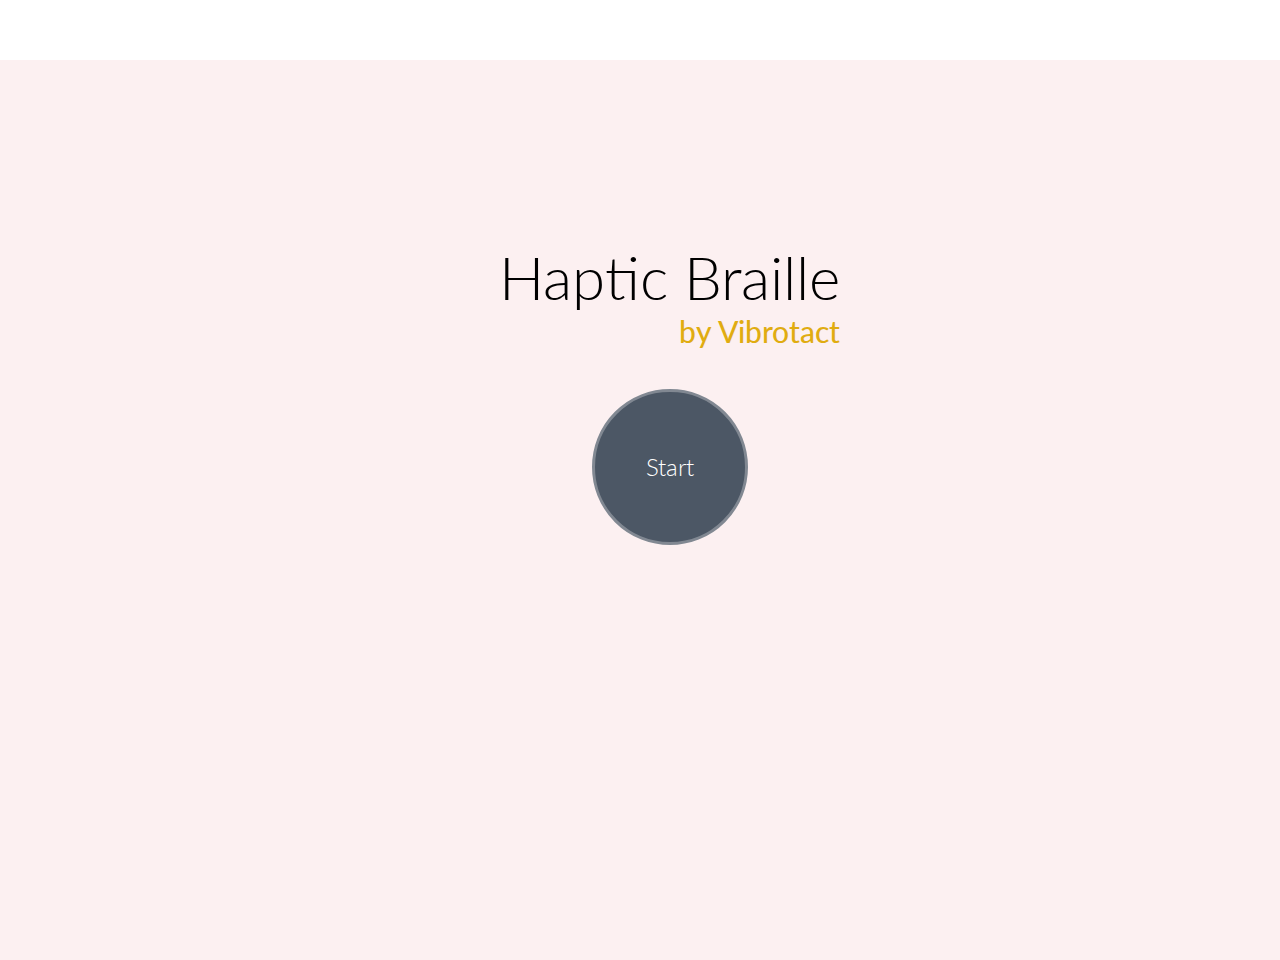
<file: index.html>
<html>
<head>
    <title>Haptic Braille</title>
    <script src="assets/js/jquery.min.js"></script>
    <script src="assets/js/script.js"></script>
    <script src="assets/js/braille.js"></script>
    <link rel="stylesheet" type="text/css" href="assets/css/style.css">
    <link href="http://fonts.googleapis.com/css?family=Lato:300,400,700" rel="stylesheet" type="text/css">
</head>

<body>
    <div id="top-bar">
        <div id="title">Haptic Braille</div>
        <div id="divisor"></div>
        <div id="subtitle">Subtitle</div>
    </div>
    <div id="content">
    <div id="container">
        
        <!-- INTRO -->
        
        <div id="intro">
            <div id="title">Haptic Braille</div>
            <div id="subtitle">by Vibrotact</div>
            <div id="start-button">Start</div>
        </div>
        
        <!-- MENU -->
        
        <div id="menu-container">
            <div class="item">
                <div class="name">Vowels</div>
            </div>
            <div class="item">
                <div class="name">Consonants</div>
            </div>
            <div class="item">
                <div class="name">Numbers</div>
            </div>
            <div class="item">
                <div class="name">Punctuation</div>
            </div>
            <div class="item" >
                <div class="name">Other</div>
            </div>
            <div class="item">
                <div class="name">Other</div>
            </div>
        </div>
        <div id="submenu-container">
            <div id="submenu-buttons-container">
                <div id="learn" class="item">
                    <div class="name">Learn</div>
                </div>
                <div id="quiz" class="item">
                    <div class="name">Quiz</div>
                </div>
            </div>
            <div id="submenu-back-container">
                <div class="button back">Back</div>
            </div>
        </div>
        
        <!-- LEARN -->
        
        <div id="letters-container"></div>
        <div id="buttons-container">
            <div class="button start">Start</div>
            <!-- <div class="button stop">Stop</div> -->
            <div class="button back">Back</div>
        </div>
        <div id="braille-container">
            <div id="pin1" class="pin"></div>
            <div id="pin4" class="pin"></div>
            <div id="pin2" class="pin"></div>
            <div id="pin5" class="pin"></div>
            <div id="pin3" class="pin"></div>
            <div id="pin6" class="pin"></div>
        </div>
    </div>        
    </div>
</body>    
</html>
</file>
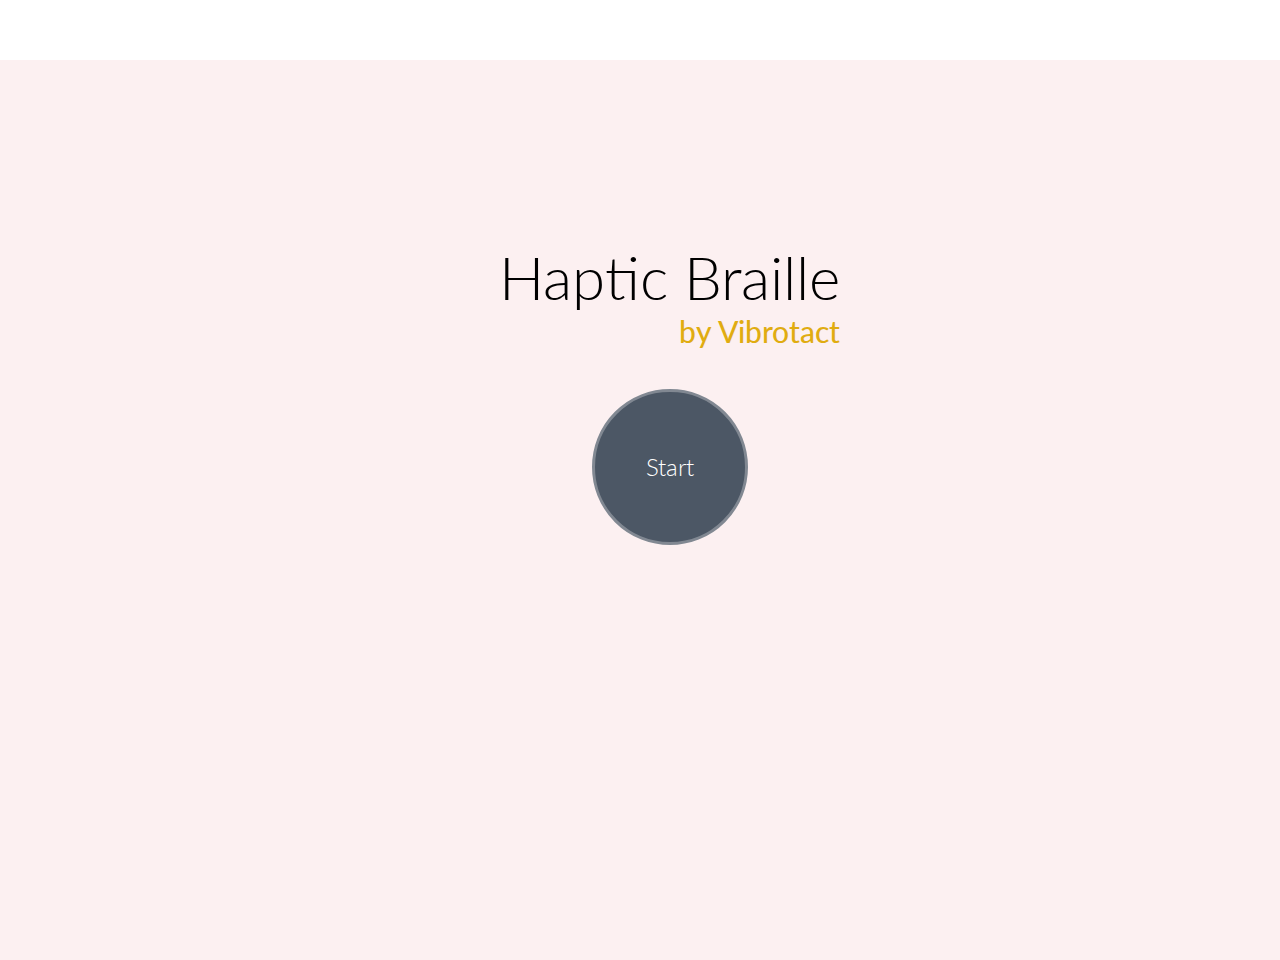
<file: menu.html>
<html>
<head>
    <title>Haptic Braille</title>
    <script src="assets/js/jquery.min.js"></script>
    <script src="assets/js/script.js"></script>
    <script src="assets/js/braille.js"></script>
    <link rel="stylesheet" type="text/css" href="assets/css/style.css">
    <link href="http://fonts.googleapis.com/css?family=Lato:300,400,700" rel="stylesheet" type="text/css">
</head>

<body>
    <div id="top-bar">
        <div id="title">Haptic Braille</div>
        <div id="divisor"></div>
        <div id="subtitle">Subtitle</div>
    </div>
    <div id="content">
        
        <!-- INTRO -->
        
        <div id="intro">
            <div id="title">Haptic Braille</div>
            <div id="subtitle">by Vibrotact</div>
            <div id="start-button">Start</div>
        </div>
        
        <!-- MENU -->
        
        <div id="menu-container">
            <div class="item">
                <div class="name">Vowels</div>
            </div>
            <div class="item">
                <div class="name">Consonants</div>
            </div>
            <div class="item">
                <div class="name">Numbers</div>
            </div>
            <div class="item">
                <div class="name">Punctuation</div>
            </div>
            <div class="item" >
                <div class="name">Other</div>
            </div>
            <div class="item">
                <div class="name">Other</div>
            </div>
        </div>
        <div id="submenu-container">
            <div id="submenu-buttons-container">
                <div id="learn" class="item">
                    <div class="name">Learn</div>
                </div>
                <div id="quiz" class="item">
                    <div class="name">Quiz</div>
                </div>
            </div>
            <div id="submenu-back-container">
                <div class="button back">Back</div>
            </div>
        </div>
        
        <!-- LEARN -->
        
        <div id="letters-container">
            <div id="frame"></div>
        </div>
        <div id="buttons-container">
            <div class="button start">Start</div>
            <!-- <div class="button stop">Stop</div> -->
            <div class="button back">Back</div>
        </div>
        <div id="braille-container">
            <div id="pin1" class="pin"></div>
            <div id="pin4" class="pin"></div>
            <div id="pin2" class="pin"></div>
            <div id="pin5" class="pin"></div>
            <div id="pin3" class="pin"></div>
            <div id="pin6" class="pin"></div>
        </div>
    </div>
</body>    
</html>
</file>
<file: assets/css/style.css>
body {
    margin: 0px;
    font-family: 'Lato';
}

.img-scaled {
    width: 100%;   
}

.img-scaled-wh {
    width: 100%;
    height: 100%:
}

.clear {
    clear: both;   
}

.float-left {
    float: left;
}

.float-right {
    float: right;
}
#intro #title {
    font-size: 60px;
    font-weight: 300;
    text-align: center;
    margin-bottom: 0px;
}

#intro #subtitle {
    font-size: 30px;
    font-weight: 500;
    margin-bottom: 40px;
    color: #e0ac11;
    text-align: right;
}

#intro {
    position: absolute;
    top: 50%;
    margin-top: calc((-263px - 156px)/2);
    left: 50%;
    margin-left: calc(282px/(-2));
}

#intro #start-button {
    border: 3px solid #818892;
    transition: 0.2s;
    -webkit-transition: 0.2s;
    border-radius: 50%;
    background: #4c5765;
    color: white;
    font-size: 24px;
    width: 150px;
    height: 150px;
    font-weight: 300;
    text-align: center;
    line-height: 150px;
    margin: 0px auto;
}

#intro #start-button:hover {
    color: #e0ac11;
    border-color: #e0ac11;   
    border-width: 3px;
}

#intro #start-button:active {
    background-color: #e0ac11;
    color: white;
}

#top-bar {
    position: fixed;
    width: 100%;
    background: #4c5765;
    color: #fff;
    z-index: 100;
    display: none;
    top: 0px;
}

#top-bar #title {
    font-size: 30px;
    margin: 0px 30px;
    height: 60px;
    line-height: 60px;
    float: left;
    font-weight: 300;
}

#content {
    margin-top: 60px;
    padding-bottom: 60px;
    height: calc(100% - 60px);
    background-color: #fcf0f1;
}

#menu-container {
    position: absolute;
    width: calc(((150px  + (2*3px))*2) + 40px);
    left: 50%;
    top: 50%;
    margin-left: calc((((150px  + (2*3px))*2) + 40px)/(-2));
    margin-top: calc((((150px  + (2*3px))*3) + (40px * 2))/(-2));
    display: none;
}

#menu-container .item {
    height: 150px;
    width: 150px;
    border-radius: 50%;
    border: 3px solid #818892;
    float: left;
    margin: 0px 40px 40px 0px;
    transition: 0.2s;
    -webkit-transition: 0.2s;
    background: #4c5765;
    color: white;
}

#menu-container .item:hover, #submenu-container .item:hover {
    color: #e0ac11;
    border-color: #e0ac11;   
}

#menu-container .item:active, #submenu-container .item:active {
    background-color: #e0ac11;
    color: white;
}

#menu-container .item:nth-child(2n) {
    margin-right: 0px;
}

#menu-container .item:nth-last-child(1), #menu-container .item:nth-last-child(2) {
    margin-bottom: 0px;
}

#menu-container .item .name, #submenu-buttons-container .item .name {
    line-height: 150px;
    text-align: center;
    font-size: 18px;
    font-weight: 300;
}

#letters-container .letter {
    display: inline-block;
    height: 100px;
    width: 100px;
    text-align: center;
    line-height: 100px;
    font-size: 60px;
    border: 3px solid white;
    border-radius: 3px;
}

#letters-container .letter-active {
    border: 3px solid #e0ac11;
    border-radius: 3px;    
}

#letters-container {
    margin: calc(426px / 2) auto 0px auto;
    text-align: center;
    display: none;
}

#buttons-container {
    text-align: center;
    margin-top: 40px;
    display: none;
}

#buttons-container .button {
    display: inline-block;
    width: 100px;
    height: 40px;
    line-height: 40px;
    text-align: center;
    border: 1px solid #818892;
    transition: 0.2s;
    -webkit-transition: 0.2s;
    font-weight: 300;
    border-radius: 3px;
    background-color: #4c5765;
    color: white;
    margin: 0px 20px;
}

#buttons-container .start:hover {
    color: #78c272;
    border-color: #78c272;
}

#buttons-container .start-active {
    background-color: #78c272;
    color: white;
}

#buttons-container .stop:hover {
    border-color: #de6868;
    color: #de6868;
}

#buttons-container .stop-active {
    background-color: #de6868;
    color: white;
}

#buttons-container .back:hover {
    border-color: #e0ac11;
    color: #e0ac11;
}

#buttons-container .back-active {
    background-color: #e0ac11;
    color: white;
}

#buttons-container .start-active:hover, #buttons-container .back-active:hover {
    color: white;
}

#braille-container .pin {
    height: 40px;
    width: 40px;
    border-radius: 50%;
    border: 3px solid #818892;
    //background-color: #4c5765;
    margin: 0px 20px 20px 0px;
    float: left;
}

#braille-container .pin:nth-child(2n) {
    margin-right: 0px;
}

#braille-container .pin:nth-last-child(1), #braille-container .pin:nth-last-child(2){
    margin-bottom: 0px;
}

#braille-container {
    width: calc( (40px * 2) + (2 * 2 * 3px) + 20px);
    padding: 20px;
    margin: 40px auto 0px auto;
    display: none;
}

#letters-container #frame {
    border: 3px solid #e0ac11;
    border-radius: 10px;;
    height: 100px;
    width: 100px;
    position: absolute;
    display: none;
    transition: 0.5s;
    -webkit-transition: 0.5s;
}

#submenu-container {
    display: none;
    position: absolute;
    width: calc(((150px  + (2*3px))*2) + 40px);
    left: 50%;
    top: 50%;
    margin-left: calc((((150px  + (2*3px))*2) + 40px)/(-2));
    margin-top: calc(238px/(-2));
}

#submenu-buttons-container .item {
    height: 150px;
    width: 150px;
    border-radius: 50%;
    border: 3px solid #818892;
    float: left;
    margin-right: 40px;
    transition: 0.2s;
    -webkit-transition: 0.2s;
    background: #4c5765;
    color: white;
}

#submenu-buttons-container .item:last-child {
    margin-right: 0px;
}

#top-bar #subtitle {
    float: left;
    line-height: 60px;
    font-size: 20px;
    color: rgba(255,255,255,0.5);
    margin-left: 30px;
    letter-spacing: 2px;
    font-weight: 300;
    display: none;
}

#top-bar #divisor {
    width: 1px;
    height: 40px;
    background-color: rgba(255,255,255,0.5);
    float: left;
    margin-top: 10px;
    display: none;
}

#submenu-back-container .button {
    width: 100px;
    height: 40px;
    line-height: 40px;
    text-align: center;
    border: 1px solid #818892;
    transition: 0.2s;
    -webkit-transition: 0.2s;
    font-weight: 300;
    border-radius: 3px;
    background-color: #4c5765;
    color: white;
    margin: 0px auto;
}

#submenu-back-container .back:hover {
    border-color: #e0ac11;
    color: #e0ac11;
}

#submenu-buttons-container {
    text-align: center;
    display: inline-block;
    margin-bottom: 50px;
}

#submenu-back-container {
    width: 352px;
    display: inline-block;
}

#content #container {
    width: 720px;
    height: 720px;
    margin: 0px auto;
    //background-color: rgba(129,136,146, 0.4);
}
</file>
